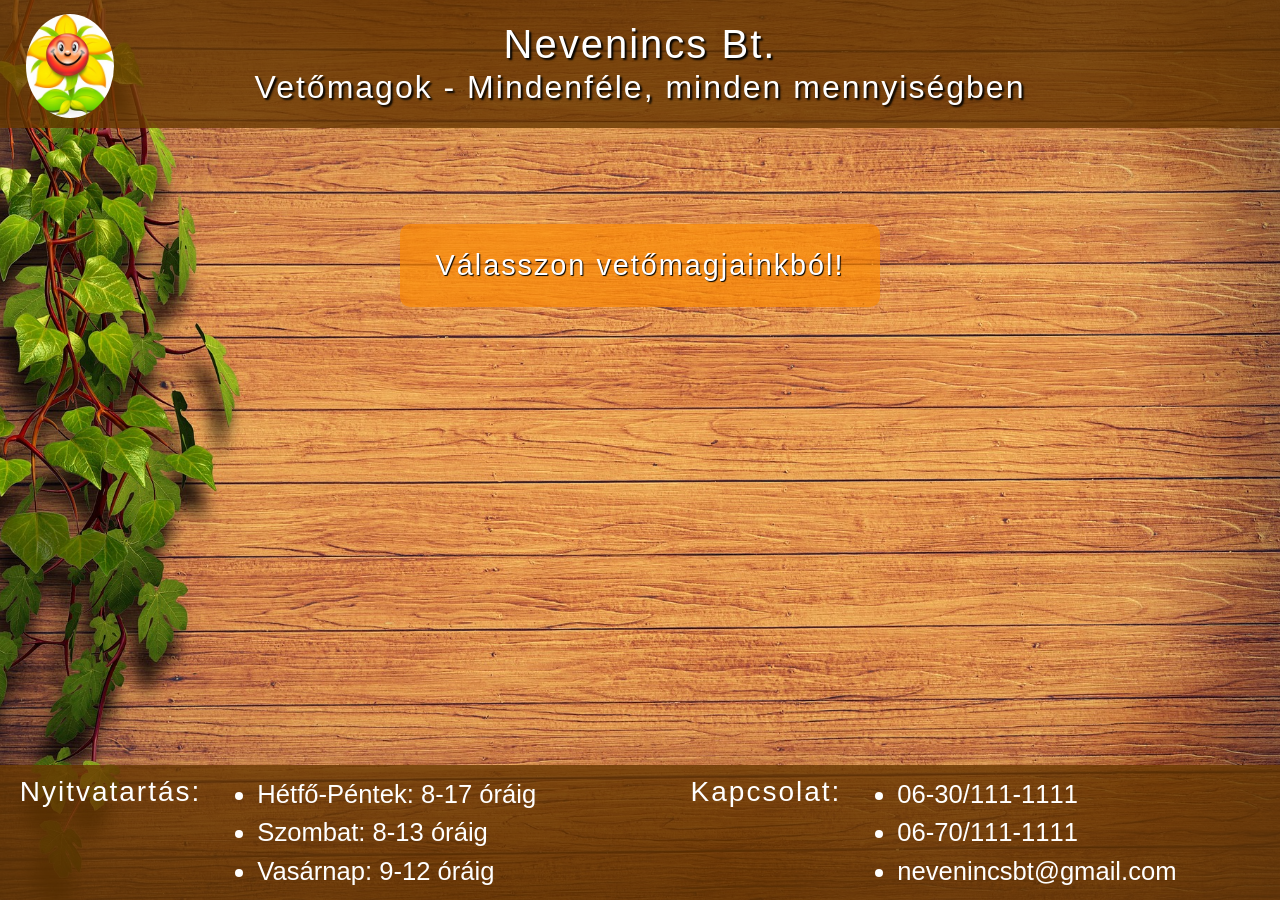
<file: web/index.html>
<!doctype html>
<html lang="hu">
  <head>
    <meta charset="UTF-8" />
    <meta http-equiv="X-UA-Compatible" content="IE=edge" />
    <meta name="viewport" content="width=device-width, initial-scale=1.0" />
    <title>Nevenincs</title>
    <link
      href="https://cdn.jsdelivr.net/npm/bootstrap@5.3.0-alpha2/dist/css/bootstrap.min.css"
      rel="stylesheet"
      integrity="sha384-aFq/bzH65dt+w6FI2ooMVUpc+21e0SRygnTpmBvdBgSdnuTN7QbdgL+OapgHtvPp"
      crossorigin="anonymous"
    />
    <link rel="stylesheet" href="style.css" />
  </head>
  <body>
    <div id="nyito">
      <header>
        <a href="index.html">
          <img src="./sunflower.jpg" alt="fa" id="logo" />
        </a>
        <h1>Nevenincs Bt.</h1>
        <h2>Vetőmagok - Mindenféle, minden mennyiségben</h2>
      </header>
      <main>
        <a href="aruk.html">Válasszon vetőmagjainkból!</a>
      </main>
      <footer class="container-fluid">
        <div class="row">
          <div class="col-md-4 col-lg-2">
            <h3>Nyitvatartás:</h3>
          </div>
          <div class="col-md-8 col-lg-4">
            <ul>
              <li>Hétfő-Péntek: 8-17 óráig</li>
              <li>Szombat: 8-13 óráig</li>
              <li>Vasárnap: 9-12 óráig</li>
            </ul>
          </div>
          <div class="col-md-4 col-lg-2">
            <h3>Kapcsolat:</h3>
          </div>
          <div class="col-md-8 col-lg-4">
            <ul>
              <li>06-30/111-1111</li>
              <li>06-70/111-1111</li>
              <li>nevenincsbt@gmail.com</li>
            </ul>
          </div>
        </div>
      </footer>
    </div>
    <script
      src="https://cdn.jsdelivr.net/npm/bootstrap@5.3.0-alpha2/dist/js/bootstrap.bundle.min.js"
      integrity="sha384-qKXV1j0HvMUeCBQ+QVp7JcfGl760yU08IQ+GpUo5hlbpg51QRiuqHAJz8+BrxE/N"
      crossorigin="anonymous"
    ></script>
  </body>
</html>
</file>
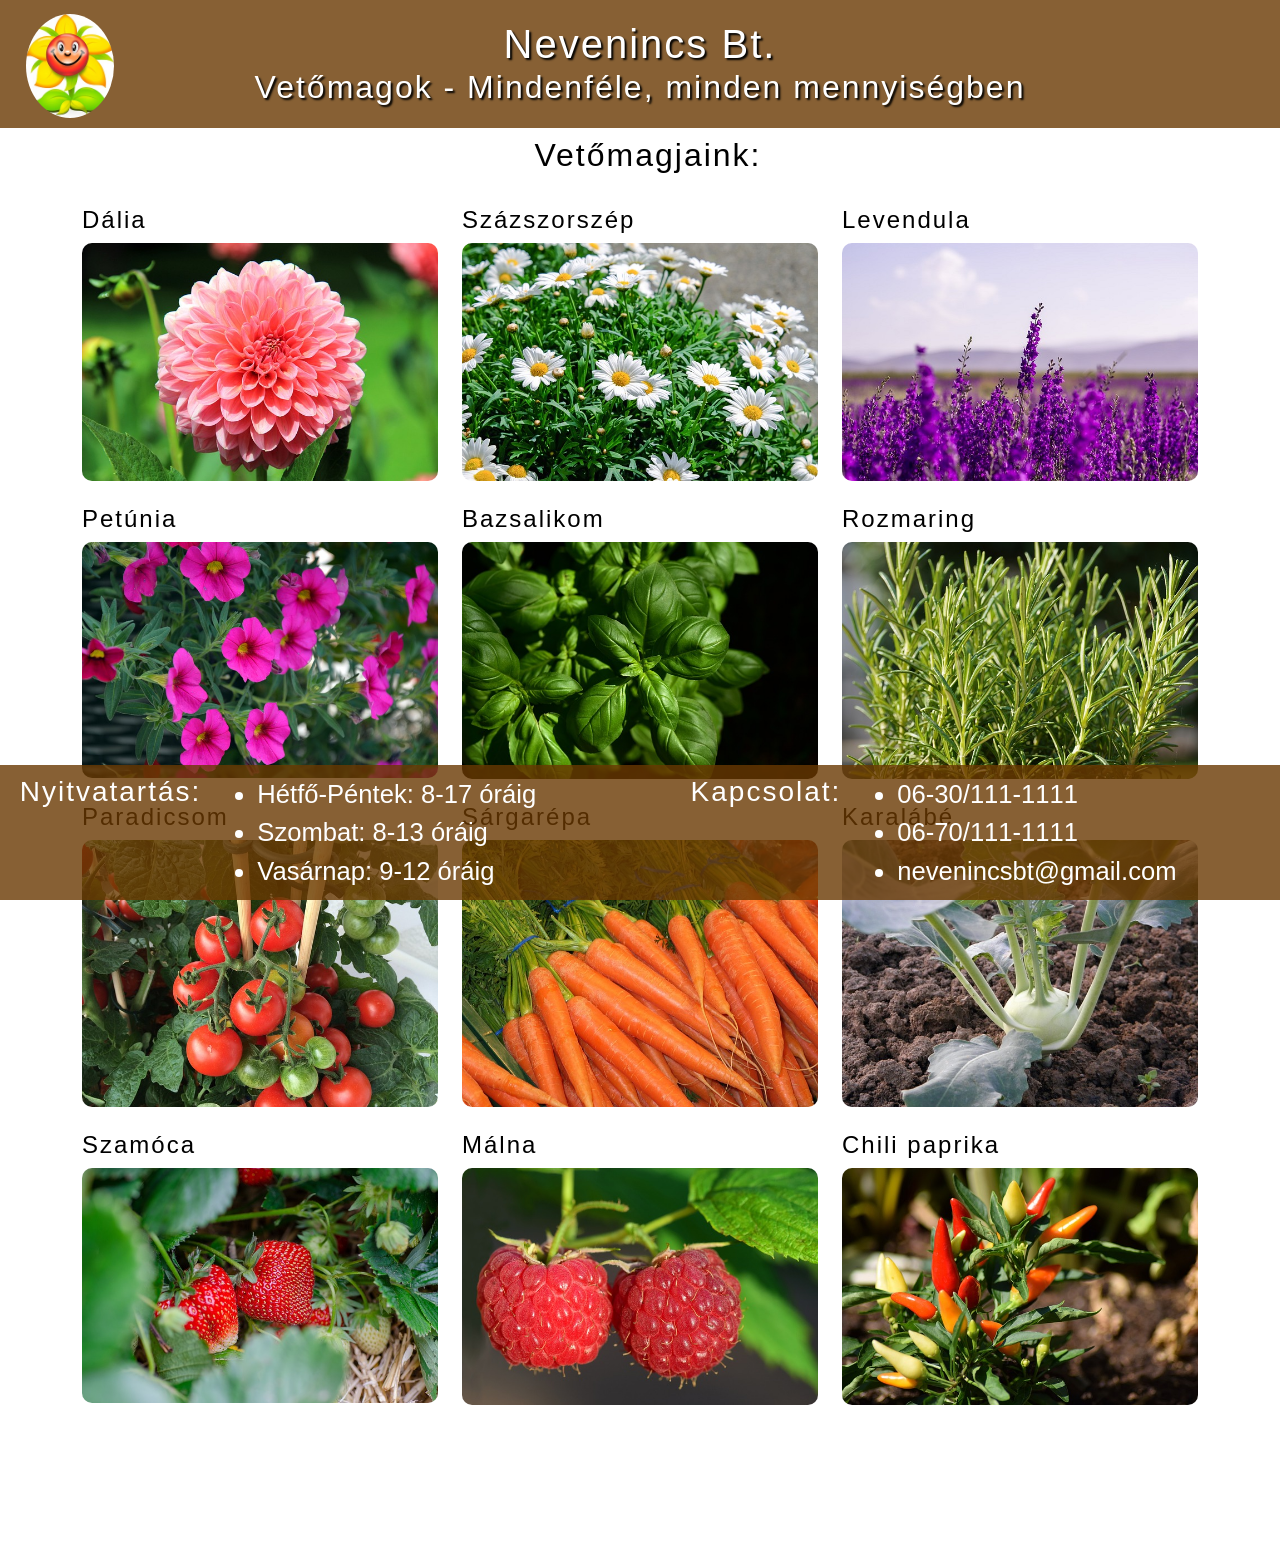
<file: web/aruk.html>
<!doctype html>
<html lang="hu">
  <head>
    <meta charset="UTF-8" />
    <meta http-equiv="X-UA-Compatible" content="IE=edge" />
    <meta name="viewport" content="width=device-width, initial-scale=1.0" />
    <title>Nevenincs</title>
    <link
      href="https://cdn.jsdelivr.net/npm/bootstrap@5.3.0-alpha2/dist/css/bootstrap.min.css"
      rel="stylesheet"
      integrity="sha384-aFq/bzH65dt+w6FI2ooMVUpc+21e0SRygnTpmBvdBgSdnuTN7QbdgL+OapgHtvPp"
      crossorigin="anonymous"
    />
    <link rel="stylesheet" href="style.css" />
  </head>
  <body>
    <div>
      <header>
        <a href="index.html">
          <img src="./sunflower.jpg" alt="fa" id="logo" />
        </a>
        <h1>Nevenincs Bt.</h1>
        <h2>Vetőmagok - Mindenféle, minden mennyiségben</h2>
      </header>
      <main class="container">
        <div class="row">
          <h2>Vetőmagjaink:</h2>
          <div class="col-lg-4 mt-4 arukep">
            <h4>Dália</h4>
            <a href="megrendeles.html"
              ><img src="kepek/dalia.jpg" alt="Dália" class="img-fluid"
            /></a>
          </div>
          <div class="col-lg-4 mt-4 arukep">
            <h4>Százszorszép</h4>
            <img
              src="kepek/szazszorszep.jpg"
              alt="Százszorszép"
              class="img-fluid"
            />
          </div>
          <div class="col-lg-4 mt-4 arukep">
            <h4>Levendula</h4>
            <img src="kepek/levendula.jpg" alt="Levendula" class="img-fluid" />
          </div>
          <div class="col-lg-4 mt-4 arukep">
            <h4>Petúnia</h4>
            <img src="kepek/petunia.jpg" alt="Petúnia" class="img-fluid" />
          </div>
          <div class="col-lg-4 mt-4 arukep">
            <h4>Bazsalikom</h4>
            <img
              src="kepek/bazsalikom.jpg"
              alt="Bazsalikom"
              class="img-fluid"
            />
          </div>
          <div class="col-lg-4 mt-4 arukep">
            <h4>Rozmaring</h4>
            <img src="kepek/rozmaring.jpg" alt="Rozmaring" class="img-fluid" />
          </div>
          <div class="col-lg-4 mt-4 arukep">
            <h4>Paradicsom</h4>
            <img
              src="kepek/paradicsom.jpg"
              alt="Paradicsom"
              class="img-fluid"
            />
          </div>
          <div class="col-lg-4 mt-4 arukep">
            <h4>Sárgarépa</h4>
            <img src="kepek/sargarepa.jpg" alt="Sárgarépa" class="img-fluid" />
          </div>
          <div class="col-lg-4 mt-4 arukep">
            <h4>Karalábé</h4>
            <img src="kepek/karalabe.jpg" alt="Karalábé" class="img-fluid" />
          </div>
          <div class="col-lg-4 mt-4 arukep">
            <h4>Szamóca</h4>
            <img src="kepek/szamoca.jpg" alt="Szamóca" class="img-fluid" />
          </div>
          <div class="col-lg-4 mt-4 arukep">
            <h4>Málna</h4>
            <img src="kepek/malna.jpg" alt="Málna" class="img-fluid" />
          </div>
          <div class="col-lg-4 mt-4 arukep">
            <h4>Chili paprika</h4>
            <img
              src="kepek/chili-paprika.jpg"
              alt="Chili paprika"
              class="img-fluid"
            />
          </div>
        </div>
      </main>
      <footer class="container-fluid">
        <div class="row">
          <div class="col-md-4 col-lg-2">
            <h3>Nyitvatartás:</h3>
          </div>
          <div class="col-md-8 col-lg-4">
            <ul>
              <li>Hétfő-Péntek: 8-17 óráig</li>
              <li>Szombat: 8-13 óráig</li>
              <li>Vasárnap: 9-12 óráig</li>
            </ul>
          </div>
          <div class="col-md-4 col-lg-2">
            <h3>Kapcsolat:</h3>
          </div>
          <div class="col-md-8 col-lg-4">
            <ul>
              <li>06-30/111-1111</li>
              <li>06-70/111-1111</li>
              <li>nevenincsbt@gmail.com</li>
            </ul>
          </div>
        </div>
      </footer>
    </div>
    <script
      src="https://cdn.jsdelivr.net/npm/bootstrap@5.3.0-alpha2/dist/js/bootstrap.bundle.min.js"
      integrity="sha384-qKXV1j0HvMUeCBQ+QVp7JcfGl760yU08IQ+GpUo5hlbpg51QRiuqHAJz8+BrxE/N"
      crossorigin="anonymous"
    ></script>
  </body>
</html>
</file>
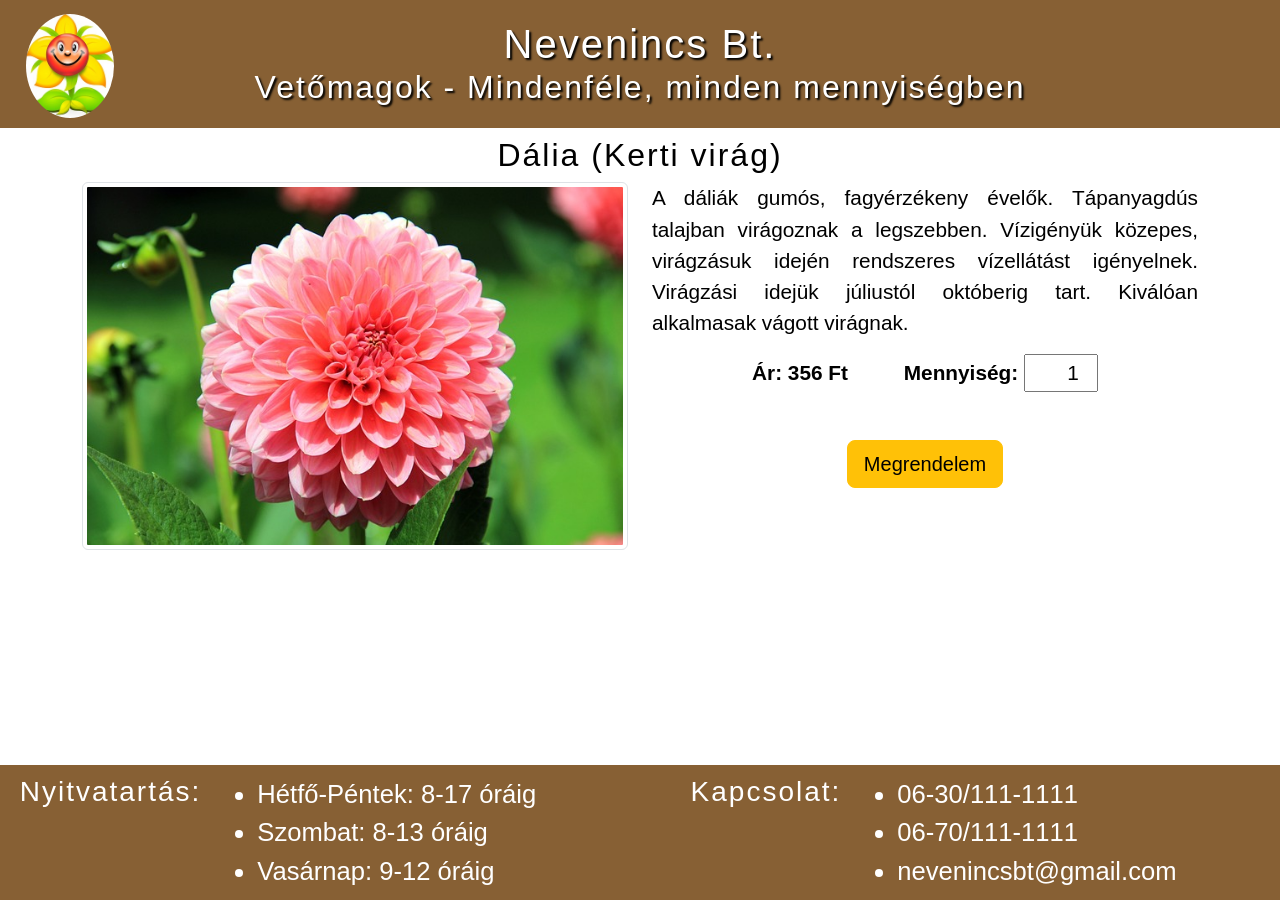
<file: web/megrendeles.html>
<!doctype html>
<html lang="hu">
  <head>
    <meta charset="UTF-8" />
    <meta http-equiv="X-UA-Compatible" content="IE=edge" />
    <meta name="viewport" content="width=device-width, initial-scale=1.0" />
    <title>Nevenincs</title>
    <link
      href="https://cdn.jsdelivr.net/npm/bootstrap@5.3.0-alpha2/dist/css/bootstrap.min.css"
      rel="stylesheet"
      integrity="sha384-aFq/bzH65dt+w6FI2ooMVUpc+21e0SRygnTpmBvdBgSdnuTN7QbdgL+OapgHtvPp"
      crossorigin="anonymous"
    />
    <link rel="stylesheet" href="style.css" />
  </head>
  <body>
    <div>
      <header>
        <a href="index.html">
          <img src="./sunflower.jpg" alt="fa" id="logo" />
        </a>
        <h1>Nevenincs Bt.</h1>
        <h2>Vetőmagok - Mindenféle, minden mennyiségben</h2>
      </header>
      <main class="container">
        <h2>Dália (Kerti virág)</h2>
        <div class="row">
          <div class="col-md-6">
            <img src="kepek/dalia.jpg" alt="Dália" class="img-thumbnail" />
          </div>
          <div class="col-md-6">
            <p>
              A dáliák gumós, fagyérzékeny évelők. Tápanyagdús talajban
              virágoznak a legszebben. Vízigényük közepes, virágzásuk idején
              rendszeres vízellátást igényelnek. Virágzási idejük júliustól
              októberig tart. Kiválóan alkalmasak vágott virágnak.
            </p>
            <form>
              <p class="text-center">
                <span id="ar">Ár: 356 Ft</span>
                <label for="mennyiseg">Mennyiség:</label>
                <input
                  type="number"
                  name="mennyiseg"
                  id="mennyiseg"
                  min="1"
                  max="999"
                  value="1"
                />
              </p>
              <p class="text-center">
                <button class="btn btn-warning btn-lg">Megrendelem</button>
              </p>
            </form>
          </div>
        </div>
      </main>
      <footer class="container-fluid">
        <div class="row">
          <div class="col-md-4 col-lg-2">
            <h3>Nyitvatartás:</h3>
          </div>
          <div class="col-md-8 col-lg-4">
            <ul>
              <li>Hétfő-Péntek: 8-17 óráig</li>
              <li>Szombat: 8-13 óráig</li>
              <li>Vasárnap: 9-12 óráig</li>
            </ul>
          </div>
          <div class="col-md-4 col-lg-2">
            <h3>Kapcsolat:</h3>
          </div>
          <div class="col-md-8 col-lg-4">
            <ul>
              <li>06-30/111-1111</li>
              <li>06-70/111-1111</li>
              <li>nevenincsbt@gmail.com</li>
            </ul>
          </div>
        </div>
      </footer>
    </div>
    <script
      src="https://cdn.jsdelivr.net/npm/bootstrap@5.3.0-alpha2/dist/js/bootstrap.bundle.min.js"
      integrity="sha384-qKXV1j0HvMUeCBQ+QVp7JcfGl760yU08IQ+GpUo5hlbpg51QRiuqHAJz8+BrxE/N"
      crossorigin="anonymous"
    ></script>
  </body>
</html>
</file>
<file: web/style.css>
* {
  box-sizing: border-box;
}

body {
  font-family: "Segoe UI", Tahoma, Geneva, Verdana, sans-serif;
  font-size: 1.6rem;
  margin: 0;
}

#nyito {
  color: white;
  background-position: center;
  height: 100vh;
  background-image: url("./fokep.jpg");
  background-size: cover;
  background-repeat: no-repeat;
}

header {
  text-align: center;
  background-color: rgba(105, 57, 2, 0.8);
  height: 8rem;
  margin: 0;
  padding: 20px;
  text-shadow: 2px 2px 2px black;
  color: white;
}

#logo {
  position: absolute;
  top: 14px;
  left: 2%;
  border-radius: 50%;
  width: 88px;
  cursor: pointer;
}

h1,
h2,
h3,
h4 {
  letter-spacing: 2px;
}

header h1,
h2,
h3,
div,
ul,
li {
  margin: 0;
}

main a:hover {
  color: white;
}

main > a {
  width: 30rem;
  margin: 6rem auto 0;
  background-color: rgba(251, 136, 4, 0.7);
  text-shadow: 1px 1px 1px black;
  letter-spacing: 2px;
  border-radius: 10px;
  text-align: center;
  color: white;
  text-decoration: none;
  display: block;
  padding: 20px;
  font-size: 1.8rem;
}

main.container {
  background-color: #fff;
  color: black;
  margin: 0 auto;
}

main .row {
  margin-top: 0.5rem;
  margin-bottom: 10rem;
}

main p {
  text-align: justify;
  font-size: 1.3rem;
}

main h2 {
  margin: 0.5rem;
  text-align: center;
}

footer {
  text-align: right;
  background-color: rgba(105, 57, 2, 0.8);
  color: white;
  margin: 0;
  padding: 10px;
  position: fixed;
  right: 0;
  bottom: 0;
  left: 0;
}

footer ul li {
  text-align: left;
}

.arukep img {
  border-radius: 10px;
}

.arukep img:hover {
  cursor: pointer;
  box-shadow: 2px 2px 20px rgb(0, 0, 0);
}

.arukep {
  color: black;
}

#ar {
  font-weight: bold;
  display: inline-block;
  margin-right: 50px;
}

form {
  font-weight: bold;
}

input {
  text-align: right;
  margin-bottom: 2rem;
}

@media screen and (max-width: 900px) {
  header h2 {
    display: none;
  }
}

@media screen and (max-width: 768px) {
  footer {
    text-align: left;
  }
}
</file>
